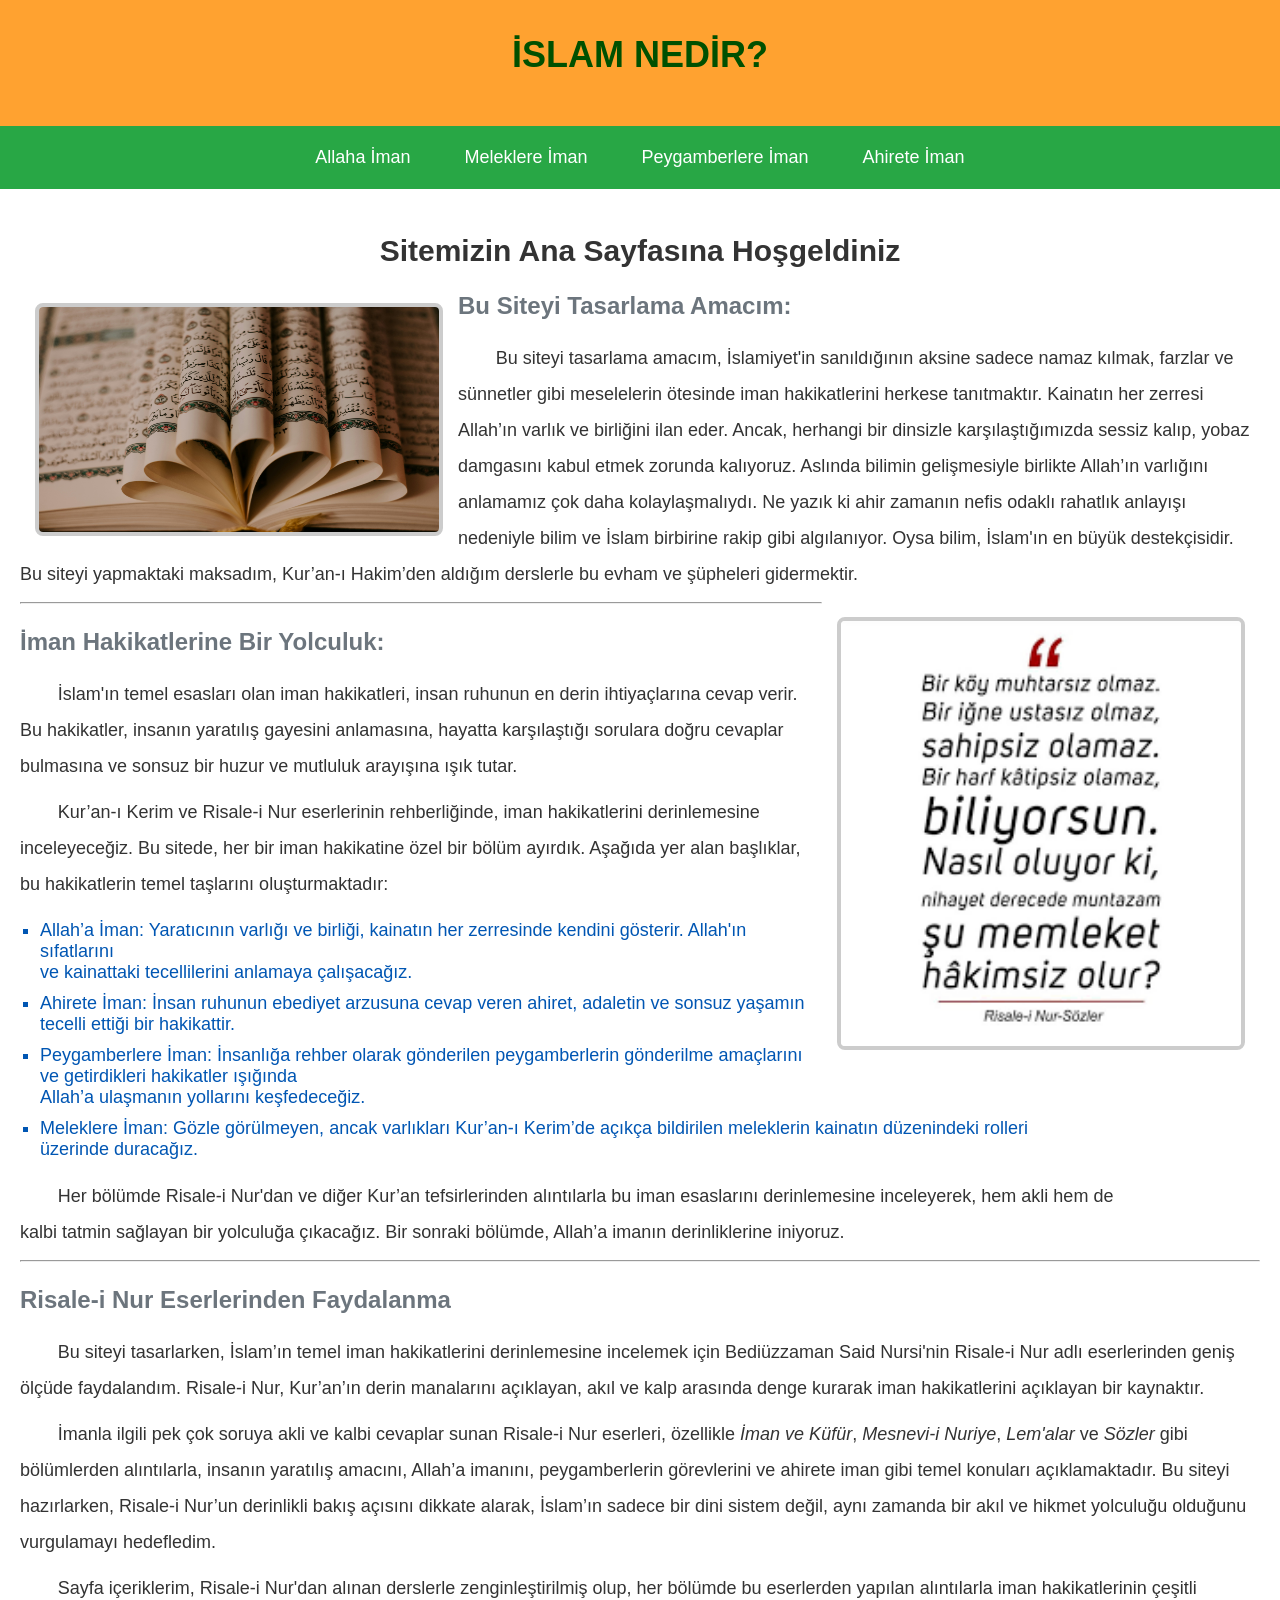
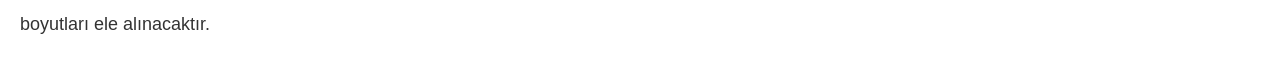
<file: web sitesi/index.html>
<!DOCTYPE html>
<html lang="tr">
<head>
    <meta charset="UTF-8"><!-- Sayfa karakter setini belirliyor -->
    <meta name="keywords" content="books,Islam"/><!-- Anahtar kelimeler arama motorları için kullanılır -->
    <meta name="description" content="islam dininin sanıldığı gibi bir din olmadığını aslında ne kadar bilimsel olduğunu akli,mantıki bürhanlarla ortaya koymak" /><!-- Sayfanın açıklaması arama motorlarında görünecek şekilde tanımlanır -->
    <meta name="author" content="Muhammed emin uysal" /><!-- Sayfanın yazarı belirtilir -->
    <meta http-equiv="refresh" content="10" /><!-- 10 saniyede bir refresh eder. -->
    <title>İman Hakikatları</title><!-- Sayfanın başlığı -->
	    <link rel="stylesheet" href="odev20.css"><!-- css dosyasını bağlar -->

</head>
<body><!-- Burdan itibaren ana sayfada gözükecek şeyleri yapmaya başlıyoruz.-->
    <header> 
        <h1>İSLAM NEDİR?</h1>
    </header>
    <nav>
        <a href="111.html">Allaha İman</a>
        <a href="222.html">Meleklere İman</a>
        <a href="333.html">Peygamberlere İman</a>
        <a href="444.html">Ahirete İman</a><!--tüm sayfalara geçiş hakkı sundum-->
    </nav>
    <main>
        <h2 style="text-align: center;">Sitemizin Ana Sayfasına Hoşgeldiniz</h2>
		<p align="justify">
        <img src="kuran.jpg" alt="Ana Sayfa Resmi" width="400" height="225" border="4" hspace="20" vspace="15" align="left" /><!-- sol üstte olacak şekilde resim koydum. -->		
        <h3 style="text-align: left;">Bu Siteyi Tasarlama Amacım:</h3><!-- siteyi yapma amacımdan bahsettim.-->
        <p style="font-size: 18px; text-align: left;">
            Bu siteyi tasarlama amacım, İslamiyet'in sanıldığının aksine sadece namaz kılmak, farzlar ve sünnetler gibi meselelerin ötesinde iman hakikatlerini herkese tanıtmaktır. Kainatın her zerresi Allah’ın varlık ve birliğini ilan eder. Ancak, herhangi bir dinsizle karşılaştığımızda sessiz kalıp, yobaz damgasını kabul etmek zorunda kalıyoruz.
        
            Aslında bilimin gelişmesiyle birlikte Allah’ın varlığını anlamamız çok daha kolaylaşmalıydı. Ne yazık ki ahir zamanın nefis odaklı rahatlık anlayışı nedeniyle bilim ve İslam birbirine rakip gibi algılanıyor. Oysa bilim, İslam'ın en büyük destekçisidir. Bu siteyi yapmaktaki maksadım, Kur’an-ı Hakim’den aldığım derslerle bu evham ve şüpheleri gidermektir.
        </p>
		 </p>
		<p align="justify"><!--sağ alt olacak şekilde resim koydum-->
        <img src="risale.png" alt="Ana Sayfa Resmi" width="400" height="425" border="4" hspace="20" vspace="15" align="right" />
        <p style="font-size: 18px; text-align: left;">
        <hr />
		<h3 style="text-align: left;">İman Hakikatlerine Bir Yolculuk:</h3><!-- iman hakikatlerine giriş yapcak şekilde başlık attım.-->
<p style="font-size: 18px; text-align: left;">
    İslam'ın temel esasları olan iman hakikatleri, insan ruhunun en derin ihtiyaçlarına cevap verir. Bu hakikatler, insanın yaratılış gayesini anlamasına, hayatta karşılaştığı sorulara doğru cevaplar bulmasına ve sonsuz bir huzur ve mutluluk arayışına ışık tutar. 
</p>
<p style="font-size: 18px; text-align: left;">
    Kur’an-ı Kerim ve Risale-i Nur eserlerinin rehberliğinde, iman hakikatlerini derinlemesine inceleyeceğiz. Bu sitede, her bir iman hakikatine özel bir bölüm ayırdık. Aşağıda yer alan başlıklar, bu hakikatlerin temel taşlarını oluşturmaktadır:
</p>
<ul style="font-size: 18px; text-align: left;"><!--sıralı liste oluşturdum-->
    <li>Allah’a İman: Yaratıcının varlığı ve birliği, kainatın her zerresinde kendini gösterir. Allah'ın sıfatlarını<br> ve kainattaki tecellilerini anlamaya çalışacağız.</li>
    <li>Ahirete İman: İnsan ruhunun ebediyet arzusuna cevap veren ahiret, adaletin ve sonsuz yaşamın tecelli ettiği bir hakikattir.</li>
    <li>Peygamberlere İman: İnsanlığa rehber olarak gönderilen peygamberlerin gönderilme amaçlarını ve getirdikleri hakikatler ışığında<br> Allah’a ulaşmanın yollarını keşfedeceğiz.</li>
    <li>Meleklere İman: Gözle görülmeyen, ancak varlıkları Kur’an-ı Kerim’de açıkça bildirilen meleklerin kainatın düzenindeki rolleri<br> üzerinde duracağız.</li>
</ul>
<p style="font-size: 18px; text-align: left;">
    Her bölümde Risale-i Nur'dan ve diğer Kur’an tefsirlerinden alıntılarla bu iman esaslarını derinlemesine inceleyerek, hem akli hem de <br>kalbi tatmin sağlayan bir yolculuğa çıkacağız. Bir sonraki bölümde, Allah’a imanın derinliklerine iniyoruz. 
</p>
<hr />





<h3 style="text-align: left;">Risale-i Nur Eserlerinden Faydalanma</h3><!--kullandığım kaynaktan bahsettim.-->
<p style="font-size: 18px; text-align: left;">
    Bu siteyi tasarlarken, İslam’ın temel iman hakikatlerini derinlemesine incelemek için Bediüzzaman Said Nursi'nin Risale-i Nur adlı eserlerinden geniş ölçüde faydalandım. Risale-i Nur, Kur’an’ın derin manalarını açıklayan, akıl ve kalp arasında denge kurarak iman hakikatlerini açıklayan bir kaynaktır. 
</p>
<p style="font-size: 18px; text-align: left;">
    İmanla ilgili pek çok soruya akli ve kalbi cevaplar sunan Risale-i Nur eserleri, özellikle<!-- eğik hale getirmeyi sağlar--> <em>İman ve Küfür</em>, <em>Mesnevi-i Nuriye</em>, <em>Lem'alar</em> ve <em>Sözler</em> gibi bölümlerden alıntılarla, insanın yaratılış amacını, Allah’a imanını, peygamberlerin görevlerini ve ahirete iman gibi temel konuları açıklamaktadır. Bu siteyi hazırlarken, Risale-i Nur’un derinlikli bakış açısını dikkate alarak, İslam’ın sadece bir dini sistem değil, aynı zamanda bir akıl ve hikmet yolculuğu olduğunu vurgulamayı hedefledim.
</p>
<p style="font-size: 18px; text-align: left;">
    Sayfa içeriklerim, Risale-i Nur'dan alınan derslerle zenginleştirilmiş olup, her bölümde bu eserlerden yapılan alıntılarla iman hakikatlerinin çeşitli boyutları ele alınacaktır.
</p>

    </main>
</body>
</html>
</file>
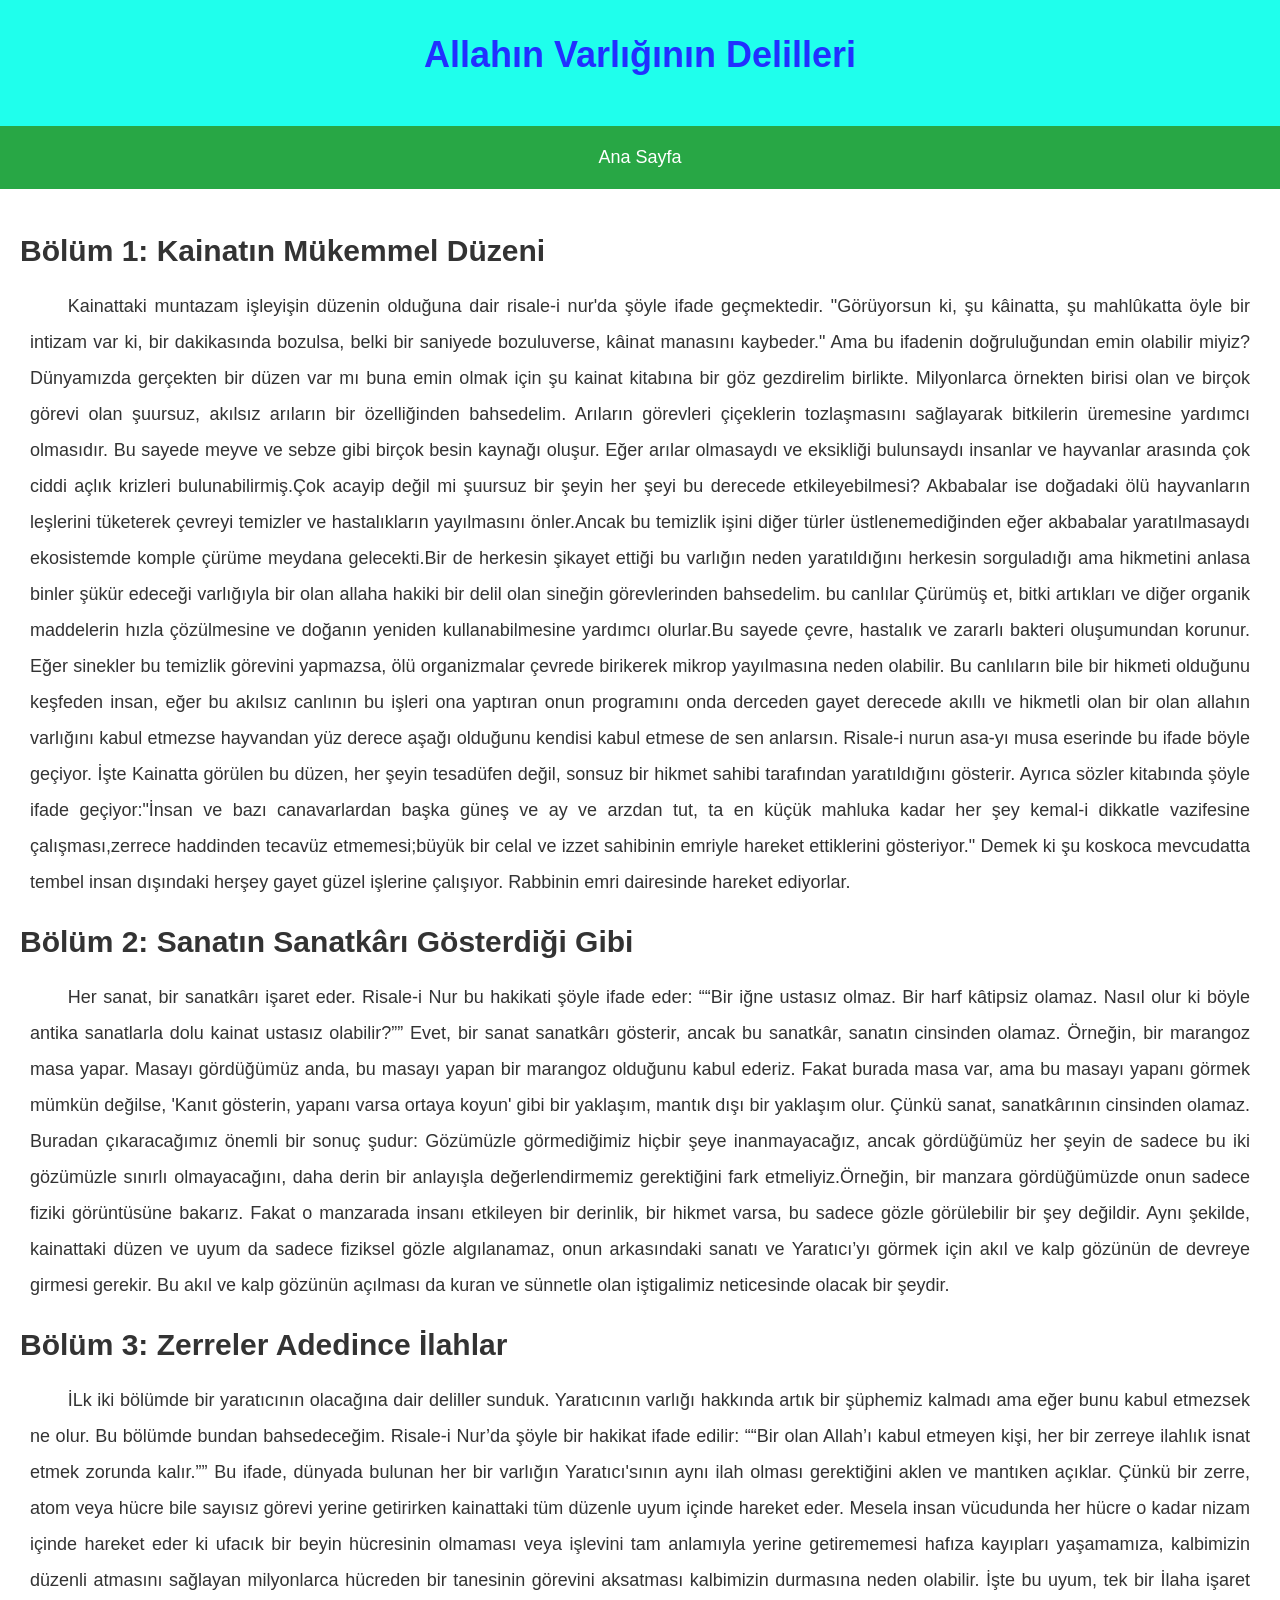
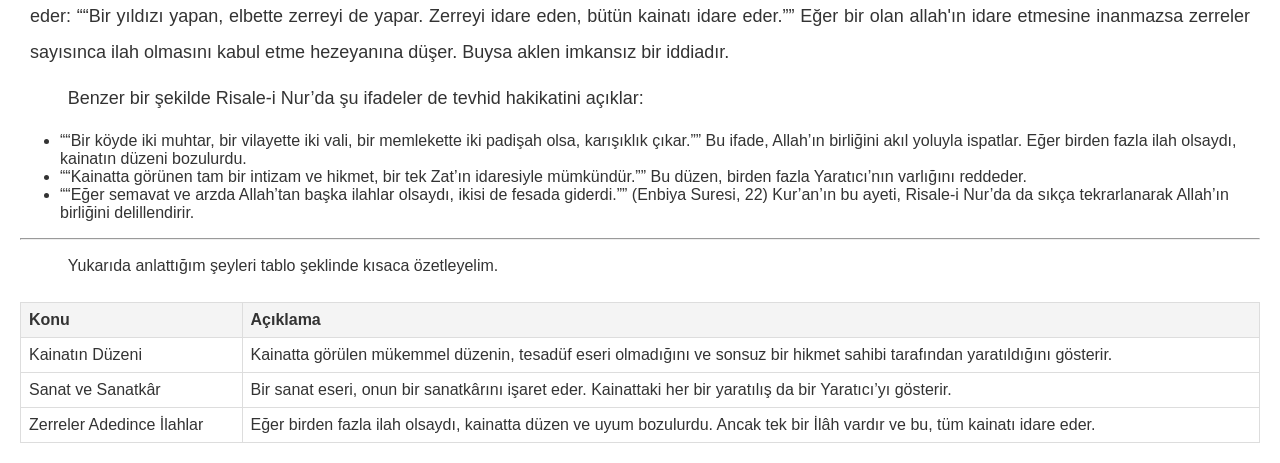
<file: web sitesi/111.html>
<!DOCTYPE html>
<html lang="tr">
<head>
    <meta charset="UTF-8"><!-- Sayfa karakter setini belirliyor -->
    <meta name="keywords" content="Allah’ın Varlığı, İman Delilleri, Risale-i Nur, İslam"><!-- Anahtar kelimeler arama motorları için kullanılır -->
    <meta name="description" content="Risale-i Nur’da Allah’ın varlığını ispatlayan deliller ve hikmetli sözler."><!-- Sayfanın açıklaması arama motorlarında görünecek şekilde tanımlanır -->
    <meta name="author" content="Muhammed emin uysal"><!-- Sayfanın yazarı belirtilir -->
        <meta http-equiv="refresh" content="10" /><!-- 10 saniyede bir refresh eder. -->
	<title>İman Hakikatları</title><!-- Sayfanın başlığı -->
		    <link rel="stylesheet" href="odev17.css"><!-- css dosyasını bağlar -->

</head>
<body><!-- Burdan itibaren ana sayfada gözükecek şeyleri yapmaya başlıyoruz.-->
    <header>
        <h1>Allahın Varlığının Delilleri</h1>
    </header>
    <nav>
        <a href="index.html">Ana Sayfa</a><!--anasayfaya geçiş hakkı sundum-->
    </nav>
    <main>
	
        <div>
            <h2>Bölüm 1: Kainatın Mükemmel Düzeni</h2><!-- düzenden yola çıkarak allaha ulaşmaya çalıştım.-->
            <p style="font-size: 18px; text-align: justify;"><!--çok büyük olmasın diye 18px i uygun gördüm-->
                Kainattaki muntazam işleyişin düzenin olduğuna dair risale-i nur'da şöyle ifade geçmektedir. "Görüyorsun ki, şu kâinatta, şu mahlûkatta öyle bir intizam var ki, bir dakikasında bozulsa, belki bir saniyede bozuluverse, kâinat manasını kaybeder." Ama bu ifadenin doğruluğundan emin olabilir miyiz? Dünyamızda gerçekten bir düzen var mı buna emin olmak için şu kainat kitabına bir göz gezdirelim birlikte. Milyonlarca örnekten birisi olan ve birçok görevi olan şuursuz, akılsız arıların bir özelliğinden bahsedelim. Arıların görevleri çiçeklerin tozlaşmasını sağlayarak bitkilerin üremesine yardımcı olmasıdır. Bu sayede meyve ve sebze gibi birçok besin kaynağı oluşur. Eğer arılar olmasaydı ve eksikliği bulunsaydı insanlar ve hayvanlar arasında çok ciddi açlık krizleri bulunabilirmiş.Çok acayip değil mi şuursuz bir şeyin her şeyi bu derecede etkileyebilmesi? Akbabalar ise doğadaki ölü hayvanların leşlerini tüketerek çevreyi temizler ve hastalıkların yayılmasını önler.Ancak bu temizlik işini diğer türler üstlenemediğinden eğer akbabalar yaratılmasaydı ekosistemde komple çürüme meydana gelecekti.Bir de herkesin şikayet ettiği bu varlığın neden yaratıldığını herkesin sorguladığı ama hikmetini anlasa binler şükür edeceği varlığıyla bir olan allaha hakiki bir delil olan sineğin görevlerinden bahsedelim. bu canlılar Çürümüş et, bitki artıkları ve diğer organik maddelerin hızla çözülmesine ve doğanın yeniden kullanabilmesine yardımcı olurlar.Bu sayede çevre, hastalık ve zararlı bakteri oluşumundan korunur. Eğer sinekler bu temizlik görevini yapmazsa, ölü organizmalar çevrede birikerek mikrop yayılmasına neden olabilir. Bu canlıların bile bir hikmeti olduğunu keşfeden insan, eğer bu akılsız canlının bu işleri ona yaptıran onun programını onda derceden gayet derecede akıllı ve hikmetli olan bir olan allahın varlığını kabul etmezse hayvandan yüz derece aşağı olduğunu kendisi kabul etmese de sen anlarsın. Risale-i nurun asa-yı musa eserinde bu ifade böyle geçiyor. 
				
                İşte Kainatta görülen bu düzen, her şeyin
				tesadüfen değil, sonsuz bir hikmet sahibi tarafından yaratıldığını gösterir.				
				
				Ayrıca sözler kitabında şöyle ifade geçiyor:"İnsan ve bazı canavarlardan başka güneş ve ay ve arzdan tut, ta en küçük mahluka kadar her şey kemal-i dikkatle vazifesine çalışması,zerrece haddinden tecavüz etmemesi;büyük bir celal ve izzet sahibinin emriyle hareket ettiklerini gösteriyor." Demek ki şu koskoca mevcudatta tembel insan dışındaki herşey gayet güzel işlerine çalışıyor. Rabbinin emri dairesinde hareket ediyorlar.

            </p>
        </div>
        <div>
            <h2>Bölüm 2: Sanatın Sanatkârı Gösterdiği Gibi</h2><!-- sanat sanatkarsız olamıyorsa bunca sanatlı eserin kaynağı kimdir isimli başlık attım.-->
            <p style="font-size: 18px; text-align: justify;">
                Her sanat, bir sanatkârı işaret eder. Risale-i Nur bu hakikati şöyle ifade eder:
                <q>“Bir iğne ustasız olmaz. Bir harf kâtipsiz olamaz. Nasıl olur ki böyle antika sanatlarla dolu kainat ustasız olabilir?”</q>
				Evet, bir sanat sanatkârı gösterir, ancak bu sanatkâr, sanatın cinsinden olamaz. Örneğin, bir marangoz masa yapar. Masayı gördüğümüz anda, bu masayı yapan bir marangoz olduğunu kabul ederiz. Fakat burada masa var, ama bu masayı yapanı görmek mümkün değilse, 'Kanıt gösterin, yapanı varsa ortaya koyun' gibi bir yaklaşım, mantık dışı bir yaklaşım olur. Çünkü sanat, sanatkârının cinsinden olamaz. Buradan çıkaracağımız önemli bir sonuç şudur: Gözümüzle görmediğimiz hiçbir şeye inanmayacağız, ancak gördüğümüz her şeyin de sadece bu iki gözümüzle sınırlı olmayacağını, daha derin bir anlayışla değerlendirmemiz gerektiğini fark etmeliyiz.Örneğin, bir manzara gördüğümüzde onun sadece fiziki görüntüsüne bakarız. Fakat o manzarada insanı etkileyen bir derinlik, bir hikmet varsa, bu sadece 
				gözle görülebilir bir şey değildir. Aynı şekilde, kainattaki düzen ve uyum da sadece fiziksel gözle algılanamaz, onun arkasındaki sanatı ve Yaratıcı’yı görmek için akıl ve kalp gözünün de devreye girmesi gerekir. Bu akıl ve kalp gözünün açılması da kuran ve sünnetle olan iştigalimiz neticesinde olacak bir şeydir.
            </p>
        </div>
        <div>
            <h2>Bölüm 3: Zerreler Adedince İlahlar</h2><!-- bir olan allahı kabul etmeyen zerreler adedince ilahları kabul etmek zorunda kalır.-->
            <p style="font-size: 18px; text-align: justify;">
                İLk iki bölümde bir yaratıcının olacağına dair deliller sunduk. Yaratıcının varlığı hakkında artık bir şüphemiz kalmadı ama eğer bunu kabul etmezsek ne olur. Bu bölümde bundan bahsedeceğim.
				
				Risale-i Nur’da şöyle bir hakikat ifade edilir: <q>“Bir olan Allah’ı kabul etmeyen kişi, her bir zerreye ilahlık isnat etmek zorunda kalır.”</q>
                Bu ifade, dünyada bulunan her bir varlığın Yaratıcı'sının aynı ilah olması gerektiğini aklen ve mantıken açıklar. Çünkü bir zerre, atom veya hücre bile sayısız görevi yerine getirirken kainattaki tüm düzenle uyum içinde hareket eder. Mesela insan vücudunda her hücre o kadar nizam içinde hareket eder ki ufacık bir beyin hücresinin olmaması veya işlevini tam anlamıyla yerine getirememesi hafıza kayıpları yaşamamıza, kalbimizin düzenli atmasını sağlayan milyonlarca hücreden bir tanesinin görevini aksatması kalbimizin durmasına neden olabilir. İşte bu uyum, tek bir İlaha işaret eder:
                <q>“Bir yıldızı yapan, elbette zerreyi de yapar. Zerreyi idare eden, bütün kainatı idare eder.”</q>
				Eğer bir olan allah'ın idare etmesine inanmazsa zerreler sayısınca ilah olmasını kabul etme hezeyanına düşer. Buysa aklen imkansız bir iddiadır. 
            </p>
			 
            <p style="font-size: 18px; text-align: justify;">
                Benzer bir şekilde Risale-i Nur’da şu ifadeler de tevhid hakikatini açıklar:
                <ul>
                    <li>
                        <q>“Bir köyde iki muhtar, bir vilayette iki vali, bir memlekette iki padişah olsa, karışıklık çıkar.”</q> 
                        Bu ifade, Allah’ın birliğini akıl yoluyla ispatlar. Eğer birden fazla ilah olsaydı, kainatın düzeni bozulurdu.
                    </li>
                    <li>
                        <q>“Kainatta görünen tam bir intizam ve hikmet, bir tek Zat’ın idaresiyle mümkündür.”</q>
                        Bu düzen, birden fazla Yaratıcı’nın varlığını reddeder.
                    </li>
                    <li>
                        <q>“Eğer semavat ve arzda Allah’tan başka ilahlar olsaydı, ikisi de fesada giderdi.”</q> (Enbiya Suresi, 22)
                        Kur’an’ın bu ayeti, Risale-i Nur’da da sıkça tekrarlanarak Allah’ın birliğini delillendirir.
                    </li>
                </ul>
            </p>
			<hr><!--çizgiyle ayırmamızı sağlıyor-->
			</hr>
			<p>
			Yukarıda anlattığım şeyleri tablo şeklinde kısaca özetleyelim.<!-- tabloyla özetledim.-->
			</p>
			
			<table style="width: 100%; border-collapse: collapse; margin-top: 20px;">
    <thead>
        <tr style="background-color: #f4f4f4;">
            <th style="border: 1px solid #ddd; padding: 8px; text-align: left;">Konu</th>
            <th style="border: 1px solid #ddd; padding: 8px; text-align: left;">Açıklama</th>
        </tr>
    </thead>
    <tbody>
        <tr>
            <td style="border: 1px solid #ddd; padding: 8px;">Kainatın Düzeni</td>
            <td style="border: 1px solid #ddd;padding: 8px;">
                Kainatta görülen mükemmel düzenin, tesadüf eseri olmadığını ve sonsuz bir hikmet sahibi tarafından yaratıldığını gösterir.
            </td>
        </tr>
        <tr>
            <td style="border: 1px solid #ddd; padding: 8px;">Sanat ve Sanatkâr</td>
            <td style="border: 1px solid #ddd; padding: 8px;">
                Bir sanat eseri, onun bir sanatkârını işaret eder. Kainattaki her bir yaratılış da bir Yaratıcı’yı gösterir.
            </td>
        </tr>
        <tr>
            <td style="border: 1px solid #ddd; padding: 8px;">Zerreler Adedince İlahlar</td>
            <td style="border: 1px solid #ddd; padding: 8px;">
                Eğer birden fazla ilah olsaydı, kainatta düzen ve uyum bozulurdu. Ancak tek bir İlâh vardır ve bu, tüm kainatı idare eder.
            </td>
        </tr>
    </tbody>
</table>

		
    </main>
</body>
</html>
</file>
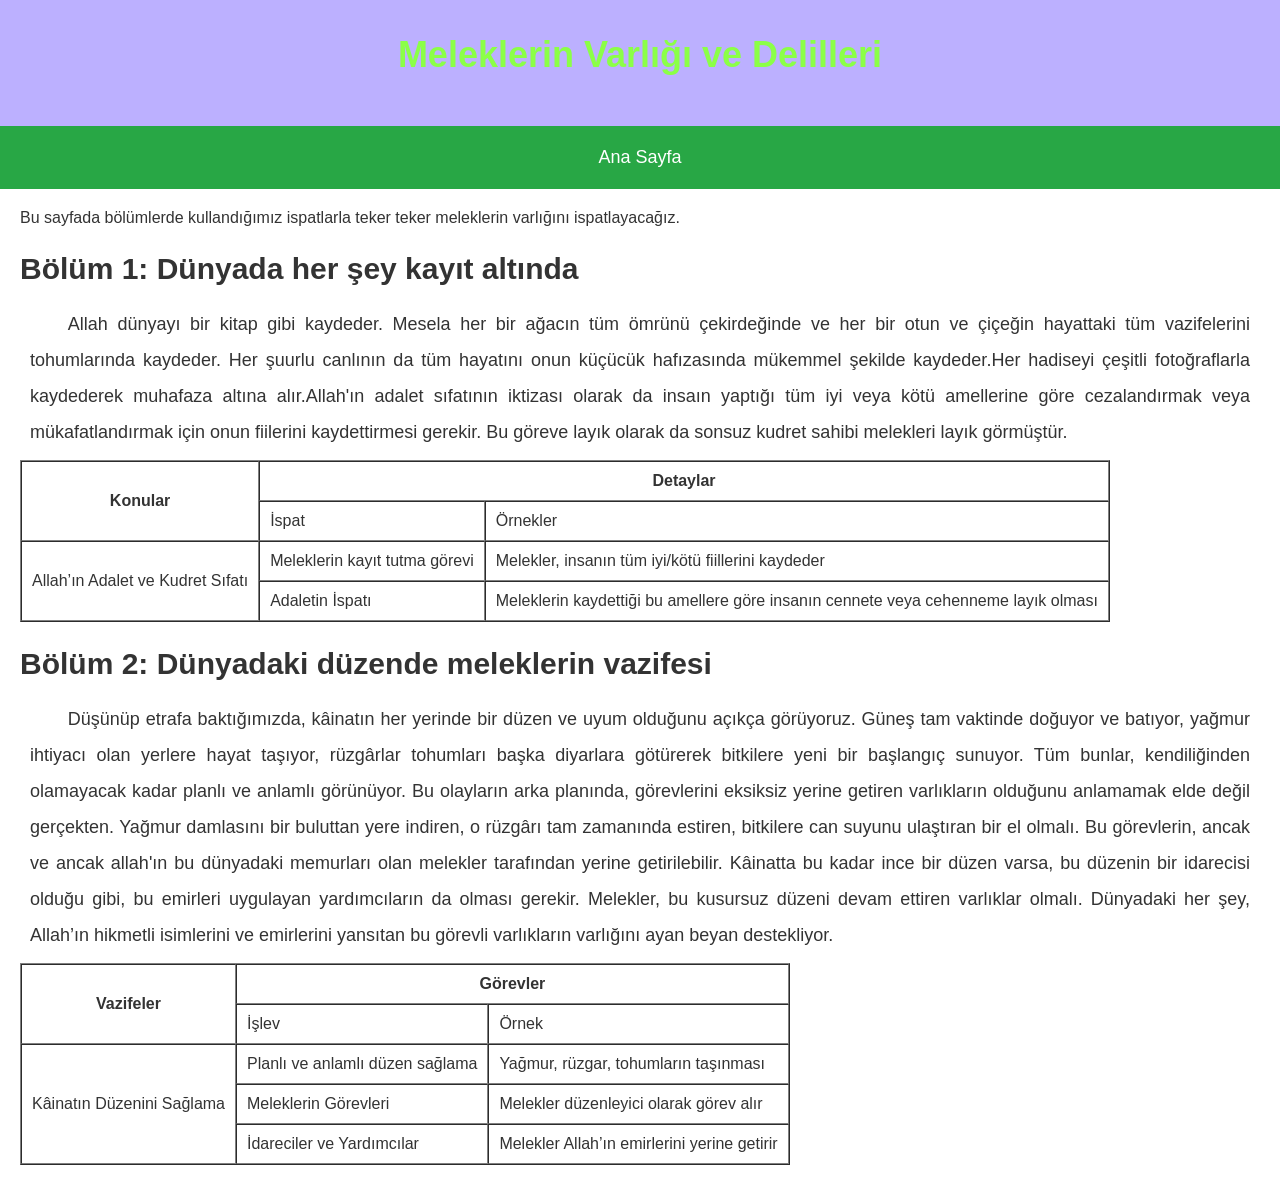
<file: web sitesi/222.html>
<!DOCTYPE html>
<html lang="tr">
<head>
    <meta charset="UTF-8"><!-- Sayfa karakter setini belirliyor -->
    <meta name="keywords" content="Meleklerin Varlığı, İman Delilleri, Risale-i Nur, İslam"><!-- Anahtar kelimeler arama motorları için kullanılır -->
    <meta name="description" content="Risale-i Nur’da Meleklerin varlığını ispatlayan deliller ve hikmetli sözler."><!-- Sayfanın açıklaması arama motorlarında görünecek şekilde tanımlanır -->
    <meta name="author" content="Muhammed emin uysal"><!-- Sayfanın yazarı belirtilir -->
        <meta http-equiv="refresh" content="10" /><!-- 10 saniyede bir refresh eder. -->
	<title>İman Hakikatları</title><!-- Sayfanın başlığı -->
			    <link rel="stylesheet" href="odev16.css"><!-- css dosyasını bağlar -->

</head>
<body><!-- Burdan itibaren ana sayfada gözükecek şeyleri yapmaya başlıyoruz.-->
		<header>
		    <h1>Meleklerin Varlığı ve Delilleri</h1>
		</header>
		<nav>
        <a href="index.html">Ana Sayfa</a><!--anasayfaya geçiş hakkı sundum-->
    </nav>
    <main>
	Bu sayfada bölümlerde kullandığımız ispatlarla teker teker meleklerin varlığını ispatlayacağız.
        <div>
            <h2>Bölüm 1: Dünyada her şey kayıt altında</h2><!-- her şey nasıl kayıt altına alınıyorsa insanların amelleri de kayıt alınıyor adlı başlık-->
            <p style="font-size: 18px; text-align: justify;">
		Allah dünyayı bir kitap gibi kaydeder. Mesela her bir ağacın tüm ömrünü çekirdeğinde ve her bir otun ve çiçeğin hayattaki tüm vazifelerini tohumlarında kaydeder. Her şuurlu canlının da tüm hayatını onun küçücük hafızasında mükemmel şekilde kaydeder.Her hadiseyi çeşitli fotoğraflarla kaydederek muhafaza altına alır.Allah'ın adalet sıfatının iktizası olarak da insaın yaptığı tüm iyi veya kötü amellerine göre cezalandırmak veya mükafatlandırmak için onun fiilerini kaydettirmesi gerekir. Bu göreve layık olarak da sonsuz kudret sahibi melekleri layık görmüştür. 
            </p>
        </div>
		<table border="1" cellspacing="0" cellpadding="10"><!-- yazdıklarımı özetleyecek şekilde tablo oluşturdum.-->
            <tr>
                <th rowspan="2">Konular</th>
                <th colspan="2">Detaylar</th>
            </tr>
            <tr>
                <td>İspat</td>
                <td>Örnekler</td>
            </tr>
            <tr>
                <td rowspan="2">Allah’ın Adalet ve Kudret Sıfatı</td>
                <td>Meleklerin kayıt tutma görevi</td>
                <td>Melekler, insanın tüm iyi/kötü fiillerini kaydeder</td>
            </tr>
            <tr>
                <td>Adaletin İspatı</td>
                <td>Meleklerin kaydettiği bu amellere göre insanın cennete veya cehenneme layık olması</td>
            </tr>
        </table>

    <h2>Bölüm 2: Dünyadaki düzende meleklerin vazifesi</h2><!-- meleklerin olmaması durumunda hangi vazifeler olmayacağını anlattım.-->
            <p style="font-size: 18px; text-align: justify;">
        Düşünüp etrafa baktığımızda, kâinatın her yerinde bir düzen ve uyum olduğunu açıkça görüyoruz. Güneş tam vaktinde doğuyor ve batıyor, yağmur ihtiyacı olan yerlere hayat taşıyor, rüzgârlar tohumları başka diyarlara götürerek bitkilere yeni bir başlangıç sunuyor. Tüm bunlar, kendiliğinden olamayacak kadar planlı ve anlamlı görünüyor.

Bu olayların arka planında, görevlerini eksiksiz yerine getiren varlıkların olduğunu anlamamak elde değil gerçekten. Yağmur damlasını bir buluttan yere indiren, o rüzgârı tam zamanında estiren, bitkilere can suyunu ulaştıran bir el olmalı. Bu görevlerin, ancak ve ancak allah'ın bu dünyadaki memurları olan melekler tarafından yerine getirilebilir.

Kâinatta bu kadar ince bir düzen varsa, bu düzenin bir idarecisi olduğu gibi, bu emirleri uygulayan yardımcıların da olması gerekir. Melekler, bu kusursuz düzeni devam ettiren varlıklar olmalı. Dünyadaki her şey, Allah’ın hikmetli isimlerini ve emirlerini yansıtan bu görevli varlıkların varlığını ayan beyan destekliyor.
		</p>
		</div>
		<table border="1" cellspacing="0" cellpadding="10"><!-- yazdıklarımla alakalı tablo oluşturdum.-->
            <tr>
                <th rowspan="2">Vazifeler</th>
                <th colspan="2">Görevler</th>
            </tr>
            <tr>
                <td>İşlev</td>
                <td>Örnek</td>
            </tr>
            <tr>
                <td rowspan="3">Kâinatın Düzenini Sağlama</td>
                <td>Planlı ve anlamlı düzen sağlama</td>
                <td>Yağmur, rüzgar, tohumların taşınması</td>
            </tr>
            <tr>
                <td>Meleklerin Görevleri</td>
                <td>Melekler düzenleyici olarak görev alır</td>
            </tr>
            <tr>
                <td>İdareciler ve Yardımcılar</td>
                <td>Melekler Allah’ın emirlerini yerine getirir</td>
            </tr>
        </table>
		</main>
		</body>
</html>
</file>
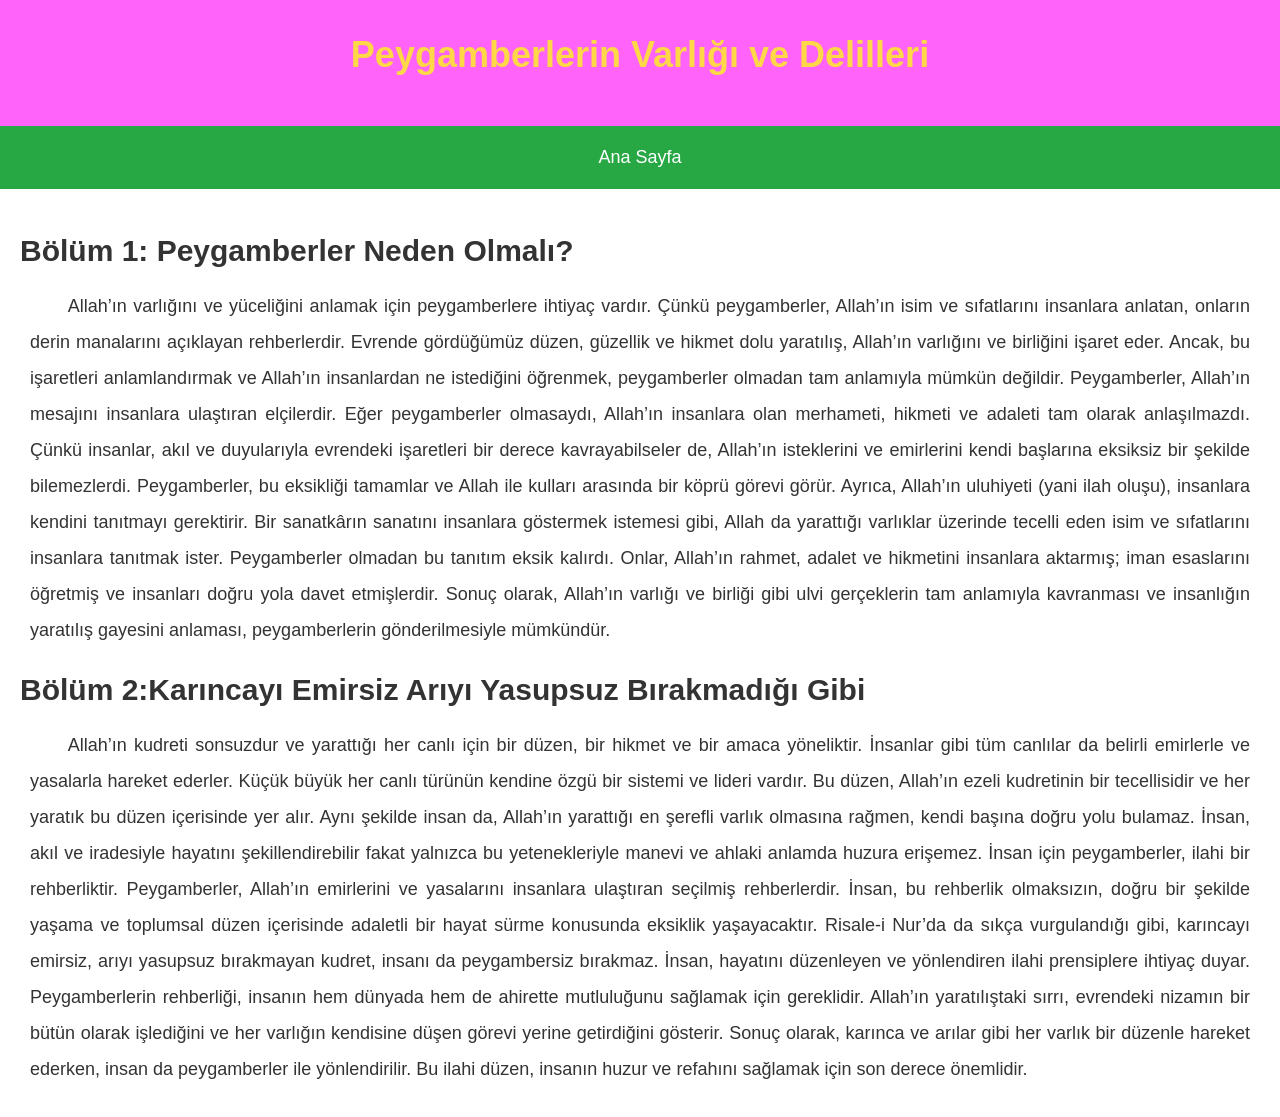
<file: web sitesi/333.html>
<!DOCTYPE html>
<html lang="tr">
<head>
    <meta charset="UTF-8"><!-- Sayfa karakter setini belirliyor -->
    <meta name="keywords" content="Peygamberlerin Varlığı, İman Delilleri, Risale-i Nur, İslam"><!-- Anahtar kelimeler arama motorları için kullanılır -->
    <meta name="description" content="Risale-i Nur’da peygamberlerin varlığını ispatlayan deliller ve hikmetli sözler."><!-- Sayfanın açıklaması arama motorlarında görünecek şekilde tanımlanır -->
    <meta name="author" content="Muhammed emin uysal"><!-- Sayfanın yazarı belirtilir -->
        <meta http-equiv="refresh" content="10" /><!-- 10 saniyede bir refresh eder. -->
	<title>İman Hakikatları</title><!-- Sayfanın başlığı -->
			    <link rel="stylesheet" href="odev19.css"><!-- css dosyasını bağlar -->

</head>
<body><!-- Burdan itibaren ana sayfada gözükecek şeyleri yapmaya başlıyoruz.-->
		<header>
		    <h1>Peygamberlerin Varlığı ve Delilleri</h1><!--header etiketinin büyük olması için h1 kullandım.-->
		</header>
		<nav>
        <a href="index.html">Ana Sayfa</a><!--anasayfaya geçiş hakkı sundum-->
    </nav>
    <main>
		<div>
         <h2>Bölüm 1: Peygamberler Neden Olmalı?</h2><!--peygamberlerin varlığının gerekliliği hakkında başlık attım.-->
        <p style="font-size: 18px; text-align: justify;">
		Allah’ın varlığını ve yüceliğini anlamak için peygamberlere ihtiyaç vardır. Çünkü peygamberler, Allah’ın isim ve sıfatlarını insanlara anlatan, onların derin manalarını açıklayan rehberlerdir. Evrende gördüğümüz düzen, güzellik ve hikmet dolu yaratılış, Allah’ın varlığını ve birliğini işaret eder. Ancak, bu işaretleri anlamlandırmak ve Allah’ın insanlardan ne istediğini öğrenmek, peygamberler olmadan tam anlamıyla mümkün değildir.
		Peygamberler, Allah’ın mesajını insanlara ulaştıran elçilerdir. Eğer peygamberler olmasaydı, Allah’ın insanlara olan merhameti, hikmeti ve adaleti tam olarak anlaşılmazdı. Çünkü insanlar, akıl ve duyularıyla evrendeki işaretleri bir derece kavrayabilseler de, Allah’ın isteklerini ve emirlerini kendi başlarına eksiksiz bir şekilde bilemezlerdi. Peygamberler, bu eksikliği tamamlar ve Allah ile kulları arasında bir köprü görevi görür.
		Ayrıca, Allah’ın uluhiyeti (yani ilah oluşu), insanlara kendini tanıtmayı gerektirir. Bir sanatkârın sanatını insanlara göstermek istemesi gibi, Allah da yarattığı varlıklar üzerinde tecelli eden isim ve sıfatlarını insanlara tanıtmak ister. Peygamberler olmadan bu tanıtım eksik kalırdı. Onlar, Allah’ın rahmet, adalet ve hikmetini insanlara aktarmış; iman esaslarını öğretmiş ve insanları doğru yola davet etmişlerdir.
		Sonuç olarak, Allah’ın varlığı ve birliği gibi ulvi gerçeklerin tam anlamıyla kavranması ve insanlığın yaratılış gayesini anlaması, peygamberlerin gönderilmesiyle mümkündür.
		</p>
		</div>
		<div>
         <h2>Bölüm 2:Karıncayı Emirsiz Arıyı Yasupsuz Bırakmadığı Gibi </h2><!--her milletin lideri olması gerektiği hakkında başlık attım.-->
        <p style="font-size: 18px; text-align: justify;">
		Allah’ın kudreti sonsuzdur ve yarattığı her canlı için bir düzen, bir hikmet ve bir amaca yöneliktir. İnsanlar gibi tüm canlılar da belirli emirlerle ve yasalarla hareket ederler. Küçük büyük her canlı türünün kendine özgü bir sistemi ve lideri vardır. Bu düzen, Allah’ın ezeli kudretinin bir tecellisidir ve her yaratık bu düzen içerisinde yer alır.
		Aynı şekilde insan da, Allah’ın yarattığı en şerefli varlık olmasına rağmen, kendi başına doğru yolu bulamaz. İnsan, akıl ve iradesiyle hayatını şekillendirebilir fakat yalnızca bu yetenekleriyle manevi ve ahlaki anlamda huzura erişemez. İnsan için peygamberler, ilahi bir rehberliktir. Peygamberler, Allah’ın emirlerini ve yasalarını insanlara ulaştıran seçilmiş rehberlerdir. İnsan, bu rehberlik olmaksızın, doğru bir şekilde yaşama ve toplumsal düzen içerisinde adaletli bir hayat sürme konusunda eksiklik yaşayacaktır.
		Risale-i Nur’da da sıkça vurgulandığı gibi, karıncayı emirsiz, arıyı yasupsuz bırakmayan kudret, insanı da peygambersiz bırakmaz. İnsan, hayatını düzenleyen ve yönlendiren ilahi prensiplere ihtiyaç duyar. Peygamberlerin rehberliği, insanın hem dünyada hem de ahirette mutluluğunu sağlamak için gereklidir. Allah’ın yaratılıştaki sırrı, evrendeki nizamın bir bütün olarak işlediğini ve her varlığın kendisine düşen görevi yerine getirdiğini gösterir.
		Sonuç olarak, karınca ve arılar gibi her varlık bir düzenle hareket ederken, insan da peygamberler ile yönlendirilir. Bu ilahi düzen, insanın huzur ve refahını sağlamak için son derece önemlidir.
		</p>
		</div>
		</main>
		</body>
		</html>
</file>
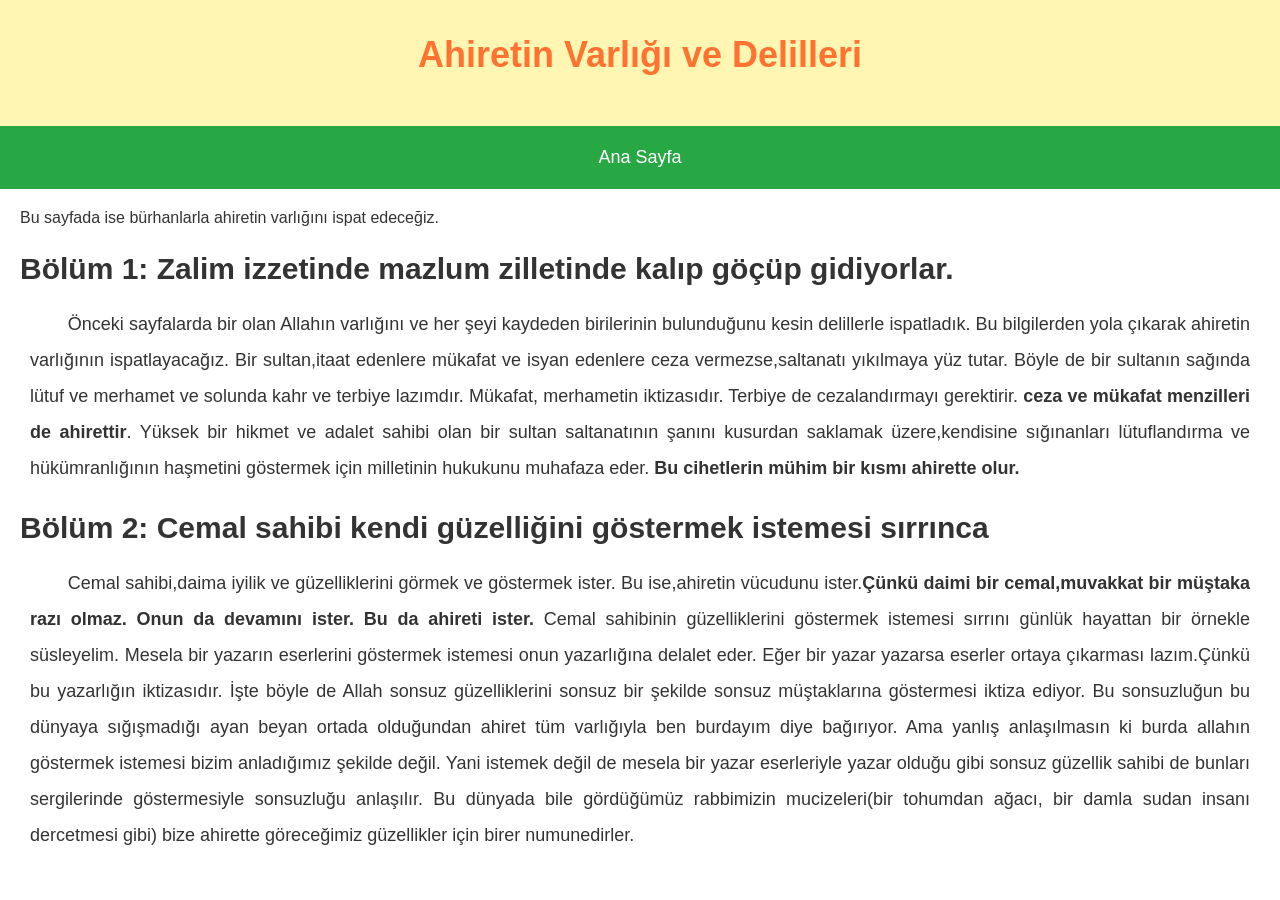
<file: web sitesi/444.html>
<!DOCTYPE html>
<html lang="tr">
<head>
    <meta charset="UTF-8"><!-- Sayfa karakter setini belirliyor -->
    <meta name="keywords" content="Ahiretin Varlığı, İman Delilleri, Risale-i Nur, İslam"><!-- Anahtar kelimeler arama motorları için kullanılır -->
    <meta name="description" content="Risale-i Nur’da peygamberlerin varlığını ispatlayan deliller ve hikmetli sözler."><!-- Sayfanın açıklaması arama motorlarında görünecek şekilde tanımlanır -->
    <meta name="author" content="Muhammed emin uysal"> <!-- Sayfanın yazarı belirtilir -->
        <meta http-equiv="refresh" content="10" /><!-- 10 saniyede bir refresh eder. -->
	<title>İman Hakikatları</title><!-- Sayfanın başlığı -->
			    <link rel="stylesheet" href="odev18.css"><!-- CSS dosyasını bağlar -->

</head>
<body><!-- Burdan itibaren ana sayfada gözükecek şeyleri yapmaya başlıyoruz.-->
		<header>
		    <h1>Ahiretin Varlığı ve Delilleri</h1><!--header etiketinin büyük olması için h1 kullandım.-->
		</header>
		<nav>
        <a href="index.html">Ana Sayfa</a><!--anasayfaya geçiş hakkı sundum.-->
    </nav>
    <main>
	Bu sayfada ise bürhanlarla ahiretin varlığını ispat edeceğiz.
	<div><!--bölüm bölüm ayırmak için div kullandım.-->
	<h2>Bölüm 1: Zalim izzetinde mazlum zilletinde kalıp göçüp gidiyorlar.</h2><!-- Bu bölümün başlığı zalimlerle mazlumların ayrılması gerektiği konusunu içerir. -->
            <p style="font-size: 18px; text-align: justify;">
		Önceki sayfalarda bir olan Allahın varlığını ve her şeyi kaydeden birilerinin bulunduğunu kesin delillerle ispatladık. Bu bilgilerden yola çıkarak ahiretin varlığının ispatlayacağız.
		
		Bir sultan,itaat edenlere mükafat ve isyan edenlere ceza vermezse,saltanatı yıkılmaya yüz tutar. Böyle de bir sultanın sağında lütuf ve merhamet ve solunda kahr ve terbiye lazımdır. Mükafat, merhametin iktizasıdır. Terbiye de cezalandırmayı gerektirir. <b>ceza ve mükafat menzilleri de ahirettir</b>.
		
		Yüksek bir hikmet ve adalet sahibi olan bir sultan saltanatının şanını kusurdan saklamak üzere,kendisine sığınanları lütuflandırma ve hükümranlığının haşmetini göstermek için milletinin hukukunu muhafaza eder. <b>Bu cihetlerin mühim bir kısmı ahirette olur.</b>
		</p>
		</div>
	
	<div>
	<h2>Bölüm 2: Cemal sahibi kendi güzelliğini göstermek istemesi sırrınca</h2><!-- Bu bölümün başlığı Allah'ın güzelliğini göstermek istemesi konusunu içerir. -->
            <p style="font-size: 18px; text-align: justify;">
		Cemal sahibi,daima iyilik ve güzelliklerini görmek ve göstermek ister. Bu ise,ahiretin vücudunu ister.<b>Çünkü daimi bir cemal,muvakkat bir müştaka razı olmaz. Onun da devamını ister. Bu da ahireti ister.</b><!-- b etiketiyle kalınlaştırdım bazı yerleri -->
		
		Cemal sahibinin güzelliklerini göstermek istemesi sırrını günlük hayattan bir örnekle süsleyelim. Mesela bir yazarın eserlerini göstermek istemesi onun yazarlığına delalet eder. Eğer bir yazar yazarsa eserler ortaya çıkarması lazım.Çünkü bu yazarlığın iktizasıdır. İşte böyle de Allah sonsuz güzelliklerini sonsuz bir şekilde sonsuz müştaklarına göstermesi iktiza ediyor. Bu sonsuzluğun bu dünyaya sığışmadığı ayan beyan ortada olduğundan ahiret tüm varlığıyla ben burdayım diye bağırıyor. Ama yanlış anlaşılmasın ki burda allahın göstermek istemesi bizim anladığımız şekilde değil. Yani istemek değil de mesela bir yazar eserleriyle yazar olduğu gibi sonsuz güzellik sahibi de bunları sergilerinde göstermesiyle sonsuzluğu anlaşılır.
		

		Bu dünyada bile gördüğümüz rabbimizin mucizeleri(bir tohumdan ağacı, bir damla sudan insanı dercetmesi gibi) bize ahirette göreceğimiz güzellikler için birer numunedirler. 
		</p>	
			</div>
			</main>
		</body>
		</html>
</file>
<file: web sitesi/odev20.css>
/* Ana sayfa stil dosyası */
/* Body Arka Plan ve Genel Stil */
body {
	color:#333;/*özel olarak belirlemediğim yerler gri olacak*/
	font-family: Arial, sans-serif; /* Modern ve okunabilir yazı tipiyle yazdım */
    margin: 0; /* Kenarlardan taşmayı önlüyor */
    padding: 0; /* Ekstra boşlukları kaldırıyor */
}
header {
    background-color: #ffa230; /* Canlı turuncu arka plan */ 
    padding:10px;/* büyük başlığın altına boşluk ekler */
	text-align: center; /* başlığı ortalar */
}

header h1 {
    color: #005000; /* İSLAM NEDİR? başlığı için özel renk */
    font-size: 36px; /* Büyük başlık yazısının boyutu*/
    margin-bottom: 40px; /* büyük başlığın altına boşluk ekler */
}


/* Navigation Bar */
nav {
     background-color: #28a745; /* Yeşil tonlarıyla arka plan */
    display: flex; /* Esnek bir düzen */
    justify-content: center; /* Linkleri ortalar */
	padding: 13px 0; /* Dikey boşluk ekler */
    margin: 0; /* Ekstra boşlukları kaldırır */
}

nav a {
    color: white; /* Linkler beyaz görünür */
    font-size: 18px; /* Daha büyük ve okunabilir yazı boyutu */
    margin: 0 15px; /* Linkler arasında boşluk */
	text-decoration: none; /* Alt çizgiyi kaldırır böylece linkler daha hoş görünüme sahip olur.*/
	padding: 8px 12px; /* Link çevresine iç boşluk ekleriz böylece daha düzgün görüntü olur */
	border-radius: 5px; /* Köşeleri yuvarlar */
    transition: background-color 0.3s ease; /* Hover animasyonu */
}

nav a:hover {
    background-color: #218838; /* Hover durumunda koyu yeşil */
	color: #fff; /*hover durumunda belirgin beyaz renk */
    font-weight: bold; /* Metni kalın yapar */
	}
/* Main İçerik */
main {
    padding: 20px; /* İçerik çevresine boşluk ekler fazla eklerse şekil bozuluyor ama.*/
    background-color: #ffffff; /* Beyaz arka plan yapar */
    margin: auto; /* Ortalamayı sağlıyor sağa veya sola kaymıyor.*/
}
/* Görseller */
img {
    border-radius: 8px; /* Köşeleri yuvarlar */
    border: 4px solid #ccc; /* Hafif gri çerçeve oluşturur. */
    margin: 15px; /* Görsel çevresinde boşluk oluşturmayı sağlar. */
}
/* Paragraflar */
p {
    line-height: 2; /* satır yüksekliğini artırır */
    text-indent: 1cm; /* paragaf boşluğu bırakmayı sağlar ilk satırda. */
    color: #333; /* yazı rengi koyu gri */
    margin: 10px 0; /* paragraflar arasında boşluk */
}
/* Başlıklar */
h1, h2, h3 {
    margin-bottom: 20px; /* başlıkların altına boşluk ekler */
}

h1 {
    font-size: 36px; /* Büyük başlık */
    color: #0056b3; /* Koyu mavi renk */
}

h2 {
    font-size: 30px; /* Orta boy başlık */
    color: #333; /* Koyu gri renk */
}

h3 {
    font-size: 24px; /* Küçük başlık */
    color: #6c757d; /* Gri ton */
}

ul {
    list-style-type: square; /* Kare liste işaretleri */
    padding-left: 20px; /* Soldan boşluk */
	color:#0056b3; /* mavi yazı rengi kullanır sıralı liste kısımlarında */
	}

li {
    margin-bottom: 10px; /* Her liste öğesi arasında boşluk */
}
</file>
<file: web sitesi/odev17.css>
/*allaha iman sayfasının css kodu*/
/*geneli ana sayfayla aynı olduğundan açıklama satırı az kullanacağım*/
body {
    color: #333; 
    font-family: Arial, sans-serif; 
    margin: 0; 
    padding: 0; 
}
header {
    background-color: #1fffec; /* Canlı mavi arka plan */ 
    padding:10px;
	text-align: center; 
}

header h1 {
    color: #2130ff; /* allahın varlığının delilleri başlığı için özel renk */
    font-size: 36px; 
    margin-bottom: 40px; 
}

nav {
    background-color: #28a745;
    display: flex; 
    justify-content: center; 
    padding: 13px 0; 
    margin: 0; 
}

nav a {
    color: white; 
    font-size: 18px; 
    margin: 0 15px; 
    text-decoration: none; 
    padding: 8px 12px; 
    border-radius: 5px; 
    transition: background-color 0.3s ease; 
}


nav a:hover {
    background-color: #218838;
	color: #fff; 
    font-weight: bold; 
	}

main {
    padding: 20px; 
    background-color: #ffffff; 
    margin: auto; 
}
	
img {
    border-radius: 8px;
    border: 4px solid #ccc; 
    margin: 15px; 
}
p {
    line-height: 2;
    text-indent: 1cm;
    color: #333;
    margin: 10px;
}

h1, h2, h3 {
    margin-bottom: 20px;
}
h1 {
    font-size: 36px; 
    color: #0056b3; 
}

h2 {
    font-size: 30px; 
    color: #333; 
}

h3 {
    font-size: 24px; 
    color: #6c757d; 
}
</file>
<file: web sitesi/odev16.css>
/*meleklere iman sayfasının css kodu*/
/*geneli ana sayfayla aynı olduğundan açıklama satırı az kullanacağım*/
body {
    color: #333; 
    font-family: Arial, sans-serif; 
    margin: 0; 
    padding: 0; 
}
header {
    background-color: #bcb0ff; /*morumsu arka plan */ 
    padding:10px;
	text-align: center; 
}

header h1 {
    color: #8bff47; /* meleklerin varlığının delilleri başlığı için özel renk */
    font-size: 36px; 
    margin-bottom: 40px; 
}

nav {
    background-color: #28a745;
    display: flex; 
    justify-content: center; 
    padding: 13px 0; 
    margin: 0; 
}

nav a {
    color: white; 
    font-size: 18px; 
    margin: 0 15px; 
    text-decoration: none; 
    padding: 8px 12px; 
    border-radius: 5px; 
    transition: background-color 0.3s ease; 
}


nav a:hover {
    background-color: #218838;
	color: #fff; 
    font-weight: bold; 
	}

main {
    padding: 20px; 
    background-color: #ffffff; 
    margin: auto; 
}
	
img {
    border-radius: 8px;
    border: 4px solid #ccc; 
    margin: 15px; 
}
p {
    line-height: 2;
    text-indent: 1cm;
    color: #333;
    margin: 10px;
}

h1, h2, h3 {
    margin-bottom: 20px;
}
h1 {
    font-size: 36px; 
    color: #0056b3; 
}

h2 {
    font-size: 30px; 
    color: #333; 
}

h3 {
    font-size: 24px; 
    color: #6c757d; 
}
</file>
<file: web sitesi/odev19.css>
/*peygamberlere iman sayfasının css kodu*/
/*geneli ana sayfayla aynı olduğundan açıklama satırı az kullanacağım*/
body {
    color: #333; 
    font-family: Arial, sans-serif; 
    margin: 0; 
    padding: 0; 
}
header {
    background-color: #ff63fa; /* Pembe arka plan */ 
    padding:10px;
	text-align: center; 
}

header h1 {
    color: #ffd747; /* peygamberlerin varlığının delilleri başlığı için özel renk */
    font-size: 36px; 
    margin-bottom: 40px; 
}

nav {
    background-color: #28a745;
    display: flex; 
    justify-content: center; 
    padding: 13px 0; 
    margin: 0; 
}

nav a {
    color: white; 
    font-size: 18px; 
    margin: 0 15px; 
    text-decoration: none; 
    padding: 8px 12px; 
    border-radius: 5px; 
    transition: background-color 0.3s ease; 
}


nav a:hover {
    background-color: #218838;
	color: #fff; 
    font-weight: bold; 
	}

main {
    padding: 20px; 
    background-color: #ffffff; 
    margin: auto; 
}
	
img {
    border-radius: 8px;
    border: 4px solid #ccc; 
    margin: 15px; 
}
p {
    line-height: 2;
    text-indent: 1cm;
    color: #333;
    margin: 10px;
}

h1, h2, h3 {
    margin-bottom: 20px;
}
h1 {
    font-size: 36px; 
    color: #0056b3; 
}

h2 {
    font-size: 30px; 
    color: #333; 
}

h3 {
    font-size: 24px; 
    color: #6c757d; 
}
</file>
<file: web sitesi/odev18.css>
/*ahirete iman sayfasının css kodu*/
/*geneli ana sayfayla aynı olduğundan açıklama satırı az kullanacağım*/
body {
    color: #333; 
    font-family: Arial, sans-serif; 
    margin: 0; 
    padding: 0; 
}
header {
    background-color: #fff6b3; /* krem rengi arka plan */ 
    padding:10px;
	text-align: center; 
}

header h1 {
    color: #ff7230; /* ahiretin varlığının delilleri başlığı için özel renk */
    font-size: 36px; 
    margin-bottom: 40px; 
}

nav {
    background-color: #28a745;
    display: flex; 
    justify-content: center; 
    padding: 13px 0; 
    margin: 0; 
}

nav a {
    color: white; 
    font-size: 18px; 
    margin: 0 15px; 
    text-decoration: none; 
    padding: 8px 12px; 
    border-radius: 5px; 
    transition: background-color 0.3s ease; 
}


nav a:hover {
    background-color: #218838;
	color: #fff; 
    font-weight: bold; 
	}

main {
    padding: 20px; 
    background-color: #ffffff; 
    margin: auto; 
}
	
img {
    border-radius: 8px;
    border: 4px solid #ccc; 
    margin: 15px; 
}
p {
    line-height: 2;
    text-indent: 1cm;
    color: #333;
    margin: 10px;
}

h1, h2, h3 {
    margin-bottom: 20px;
}
h1 {
    font-size: 36px; 
    color: #0056b3; 
}

h2 {
    font-size: 30px; 
    color: #333; 
}

h3 {
    font-size: 24px; 
    color: #6c757d; 
}
</file>
